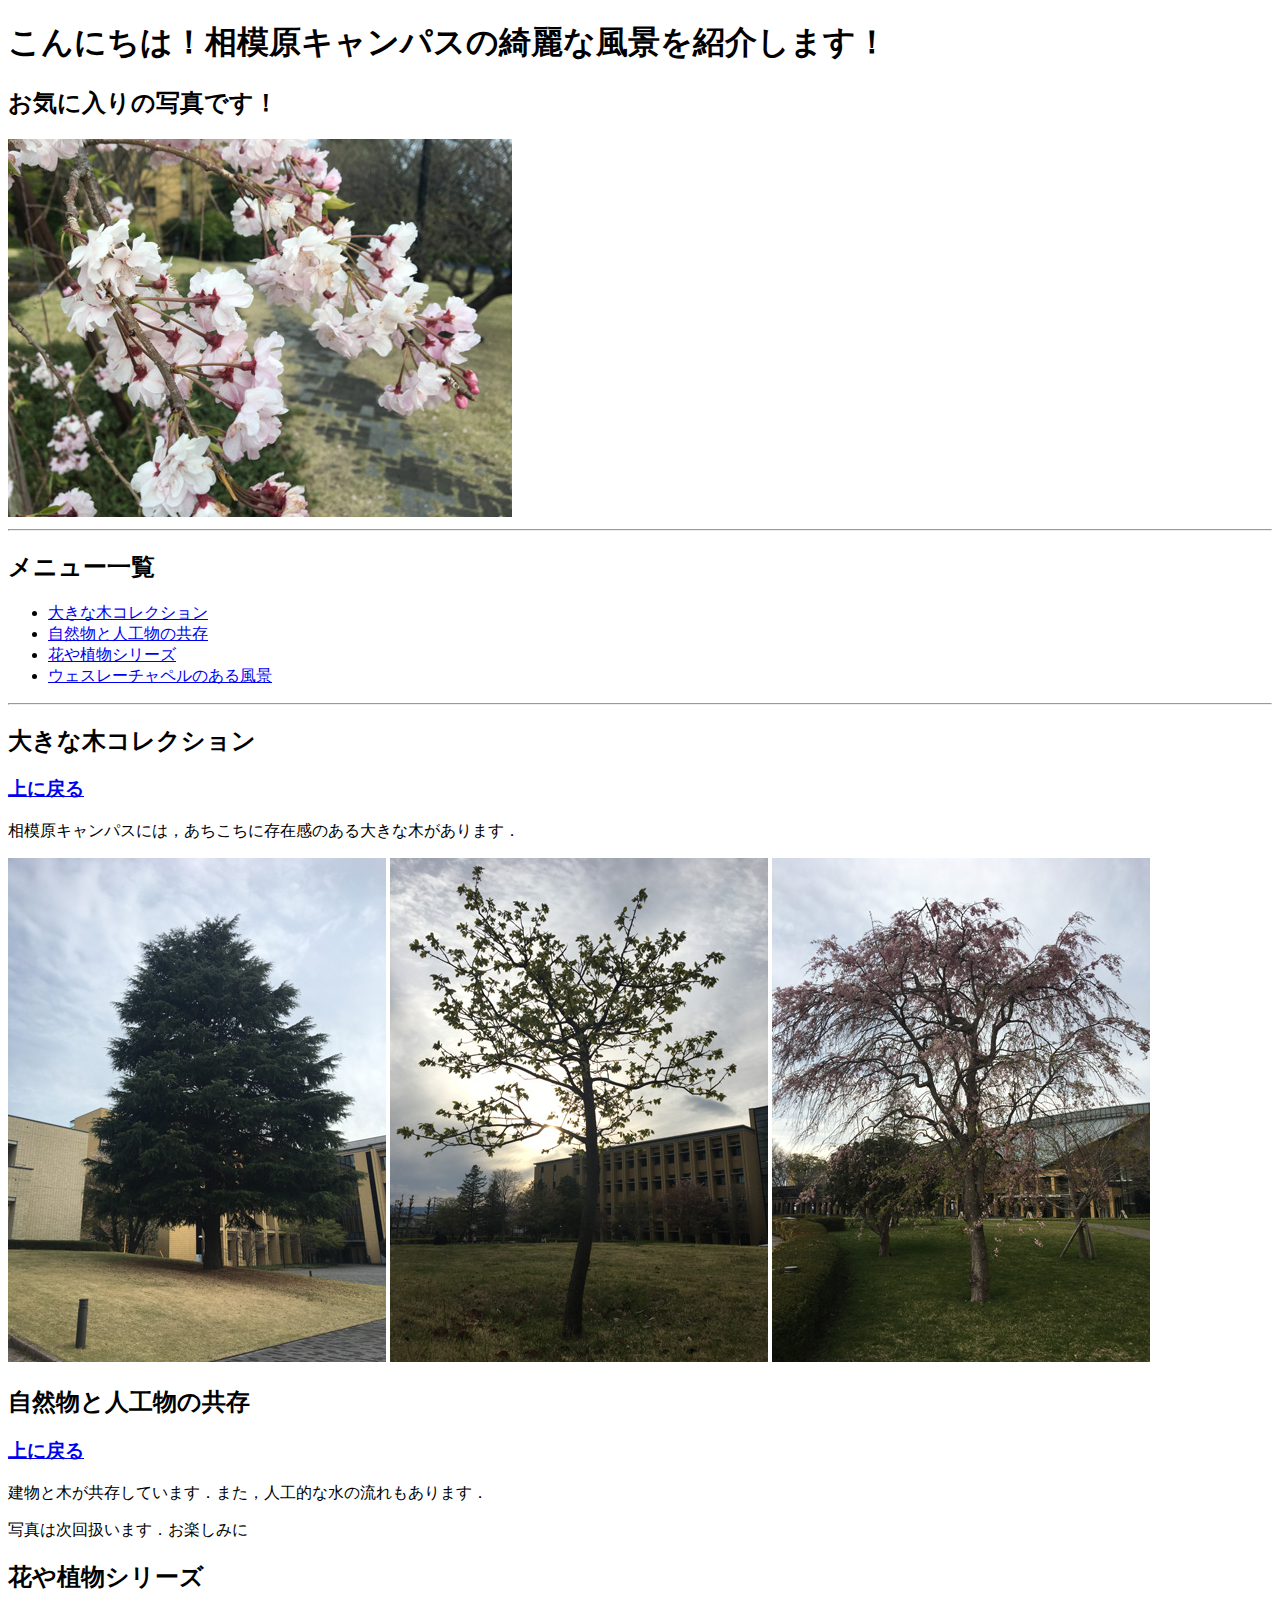
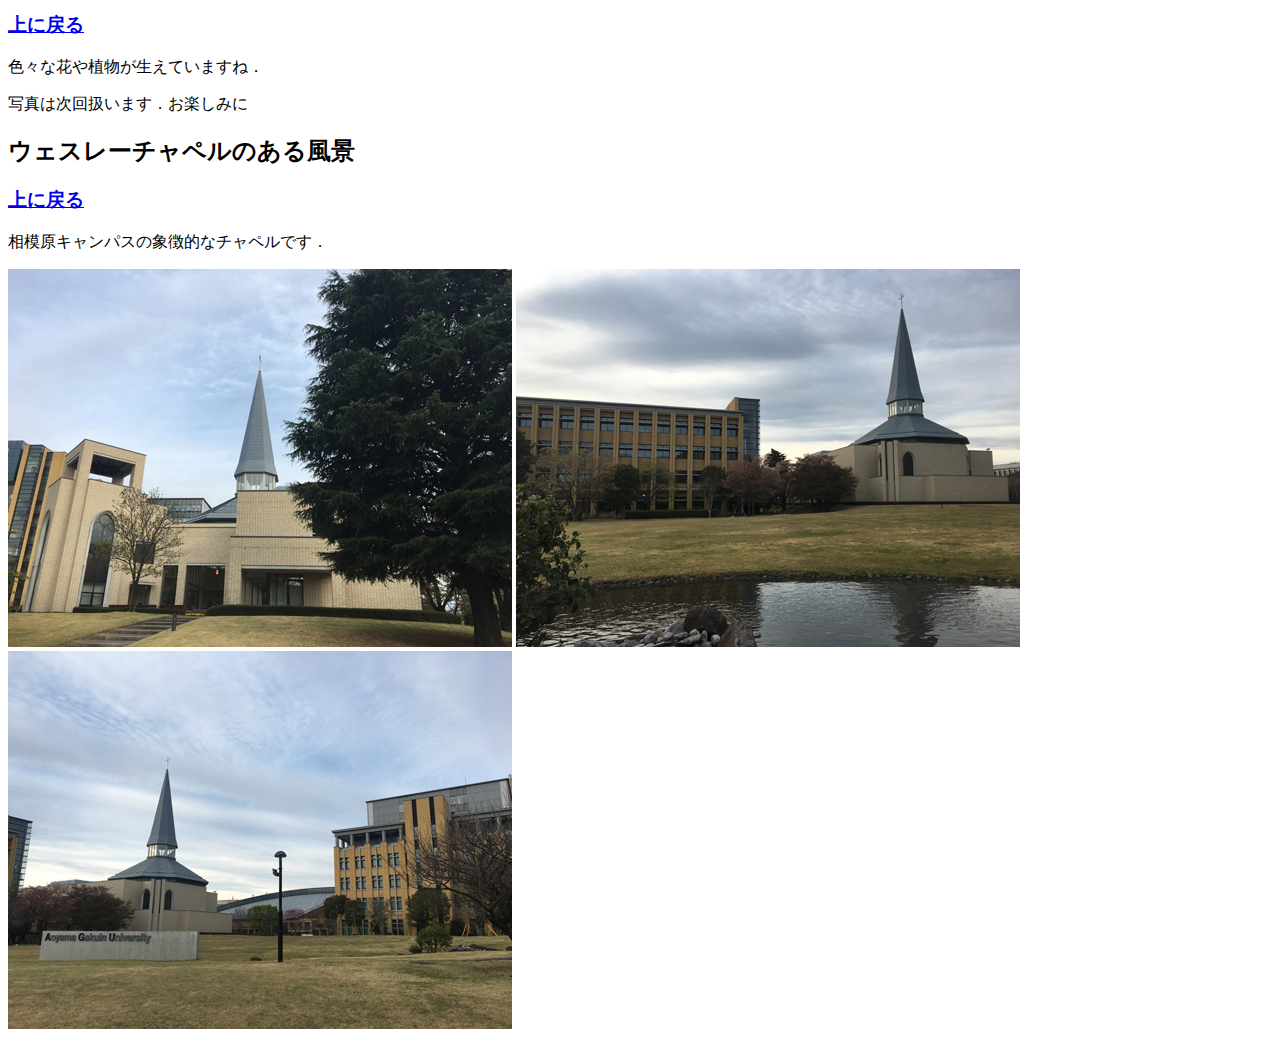
<file: test/test.html>
<!DOCTYPE html>
<html>

<head>
    <meta charset="utf-8">
    <title>最初のWebページ</title>
</head>

<body>
    <h1>こんにちは！相模原キャンパスの綺麗な⾵景を紹介します！</h1>
    <h2>お気に⼊りの写真です！</h2>
    <img src="./images/flowers_and_plants/img_f002.jpg" />
    <hr />
    <h2>メニュー⼀覧</h2>
    <ul>
        <li><a href="#trees">⼤きな⽊コレクション</a></</li> <li><a href="#symbiosis">⾃然物と⼈⼯物の共存</a></li>
        <li><a href="#plants">花や植物シリーズ</a></li>
        <li><a href="#chapel">ウェスレーチャペルのある⾵景</a></li>
    </ul>
    <hr />
    <h2 id="trees">⼤きな⽊コレクション</h2>
    <h3> <a href="#top">上に戻る</a> </h3>
    <p>相模原キャンパスには，あちこちに存在感のある⼤きな⽊があります．</p>
    <img src="./images/large_trees/img_t001.jpg" />
    <img src="./images/large_trees/img_t002.jpg" />
    <img src="./images/large_trees/img_t003.jpg" />
    
    <h2 id="symbiosis">⾃然物と⼈⼯物の共存</h2>
    <h3> <a href="#top">上に戻る</a> </h3>
    <p>建物と⽊が共存しています．また，⼈⼯的な⽔の流れもあります．</p>
    <p>写真は次回扱います．お楽しみに</p>
    <h2 id="plants">花や植物シリーズ</h2>
    <h3> <a href="#top">上に戻る</a> </h3>
    <p>⾊々な花や植物が⽣えていますね．</p>
    <p>写真は次回扱います．お楽しみに</p>
    <h2 id="chapel">ウェスレーチャペルのある⾵景</h2>
    <h3> <a href="#top">上に戻る</a> </h3>
    <p>相模原キャンパスの象徴的なチャペルです．</p>
    <img src="./images/chapel/img_c001.jpg" />
    <img src="./images/chapel/img_c002.jpg" />
    <img src="./images/chapel/img_c003.jpg" />
</body>

</html>
</file>
